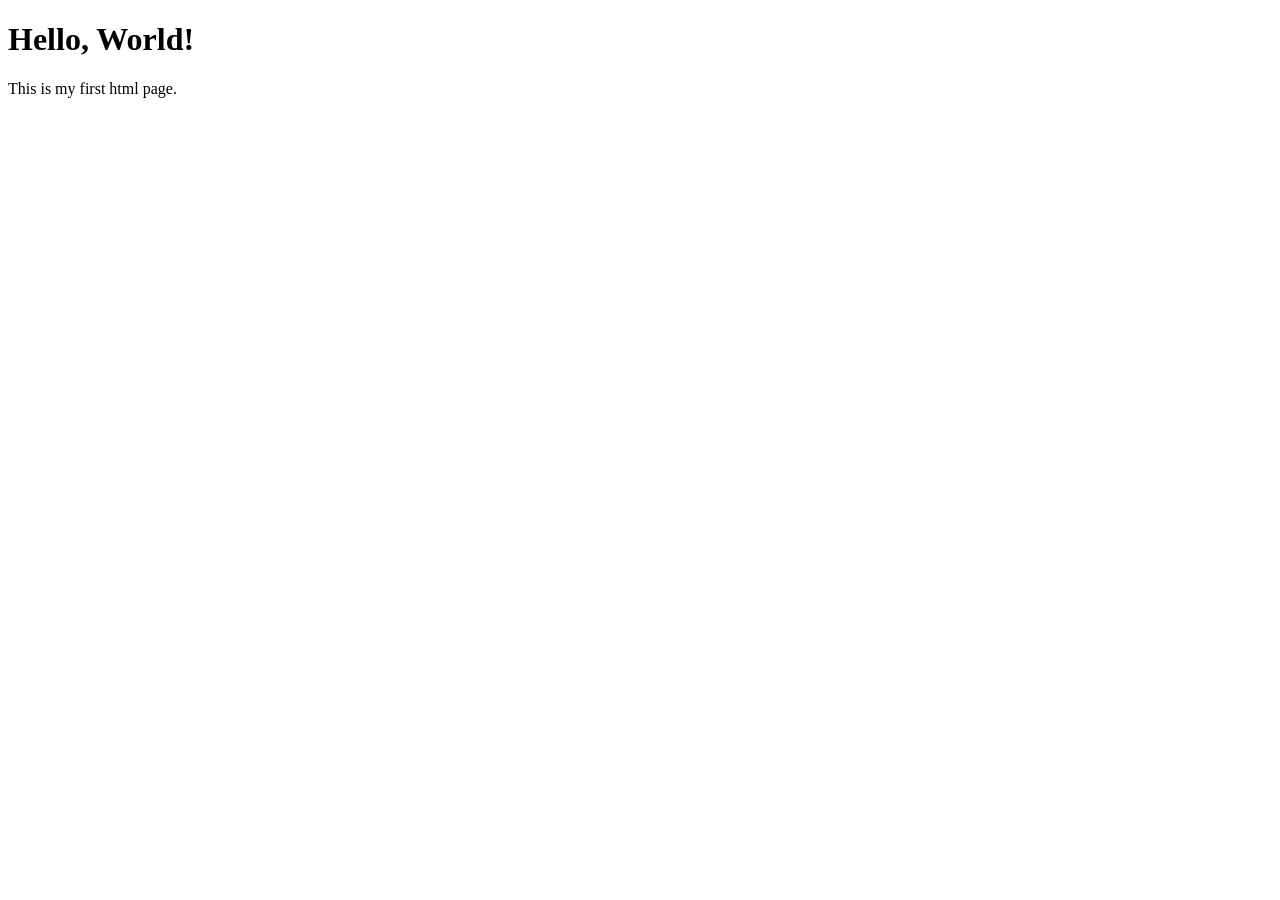
<file: Absolute_Beginner/_1_Simple_HTML_Page/index.html>
<!DOCTYPE html>
<html lang="en">
<head>
    <meta charset="UTF-8">
    <meta name="viewport" content="width=device-width, initial-scale=1.0">
    <title>Simple HTML Page</title>
</head>
<body>
    <h1>Hello, World!</h1>
    <p>This is my first html page.</p>
</body>
</html>
</file>
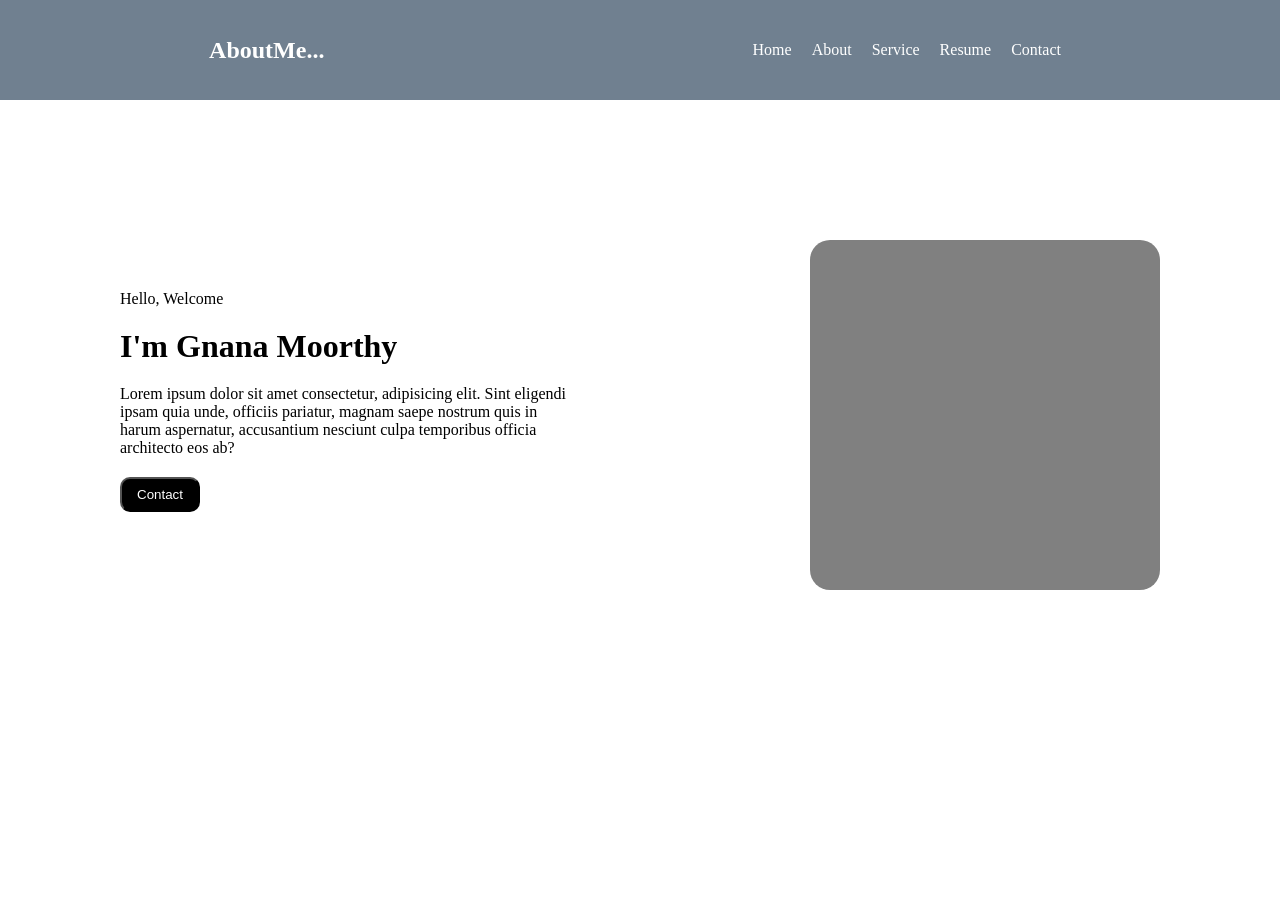
<file: Absolute_Beginner/_2_Personal_Portfolio/index.html>
<!DOCTYPE html>
<html lang="en">
<head>
    <meta charset="UTF-8">
    <meta name="viewport" content="width=device-width, initial-scale=1.0">
    <title>Personal Portfolio (Static)</title>
    <link rel="stylesheet" href="style.css">
</head>
<body>
    <nav class="NavBar">
        <h1>AboutMe...</h1>
        <div>
            <ul>
                <li>Home</li>
                <li>About</li>
                <li>Service</li>
                <li>Resume</li>
                <li>Contact</li>
            </ul>
        </div>
    </nav>

    <!-- body contact -->
     <div class="container">
<div class="text">
    <p>Hello, Welcome</p>
    <h1>I'm Gnana Moorthy</h1>
    <p>Lorem ipsum dolor sit amet consectetur, adipisicing elit. Sint eligendi ipsam quia unde,
         officiis pariatur, magnam saepe nostrum quis in harum aspernatur, accusantium nesciunt
          culpa temporibus officia architecto eos ab?</p>
          <button>Contact</button>
</div>
<div class="imgs">
    
</div>
     </div>
</body>
</html>
</file>
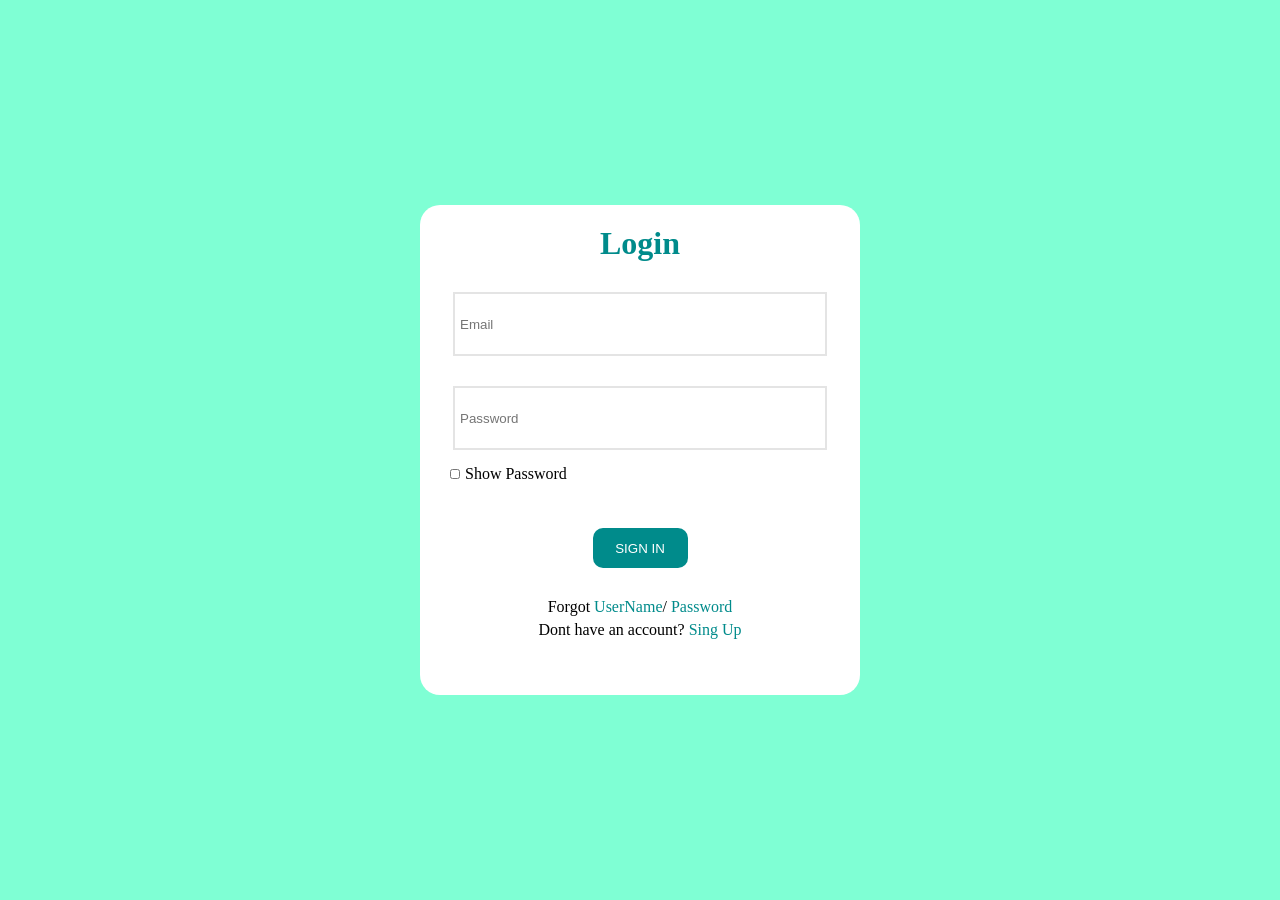
<file: Absolute_Beginner/_3_Login_Form_UI/index.html>
<!DOCTYPE html>
<html lang="en">

<head>
    <meta charset="UTF-8">
    <meta name="viewport" content="width=device-width, initial-scale=1.0">
    <title>Login Form UI</title>
    <link rel="stylesheet" href="style.css">
</head>

<body>

    <div class="login">
       <div> <h1>Login</h1>
        <input type="email" class="input"  placeholder="Email">
        <input type="password" class="input"  placeholder="Password"></div>
        <div class="div3">
      <input type="checkbox" class="checkbox"  onclick="togglePassword()" />
    <p>Show Password</p>

    </div>
    <div class="div2">
        <button>SIGN IN</button>
    <p>Forgot <a href="#">UserName</a>/ <a href="#">Password</a></p>
    <p>Dont have an account? <a href="#">Sing Up</a></p>
    </div>
    </div>

</body>

</html>
</file>
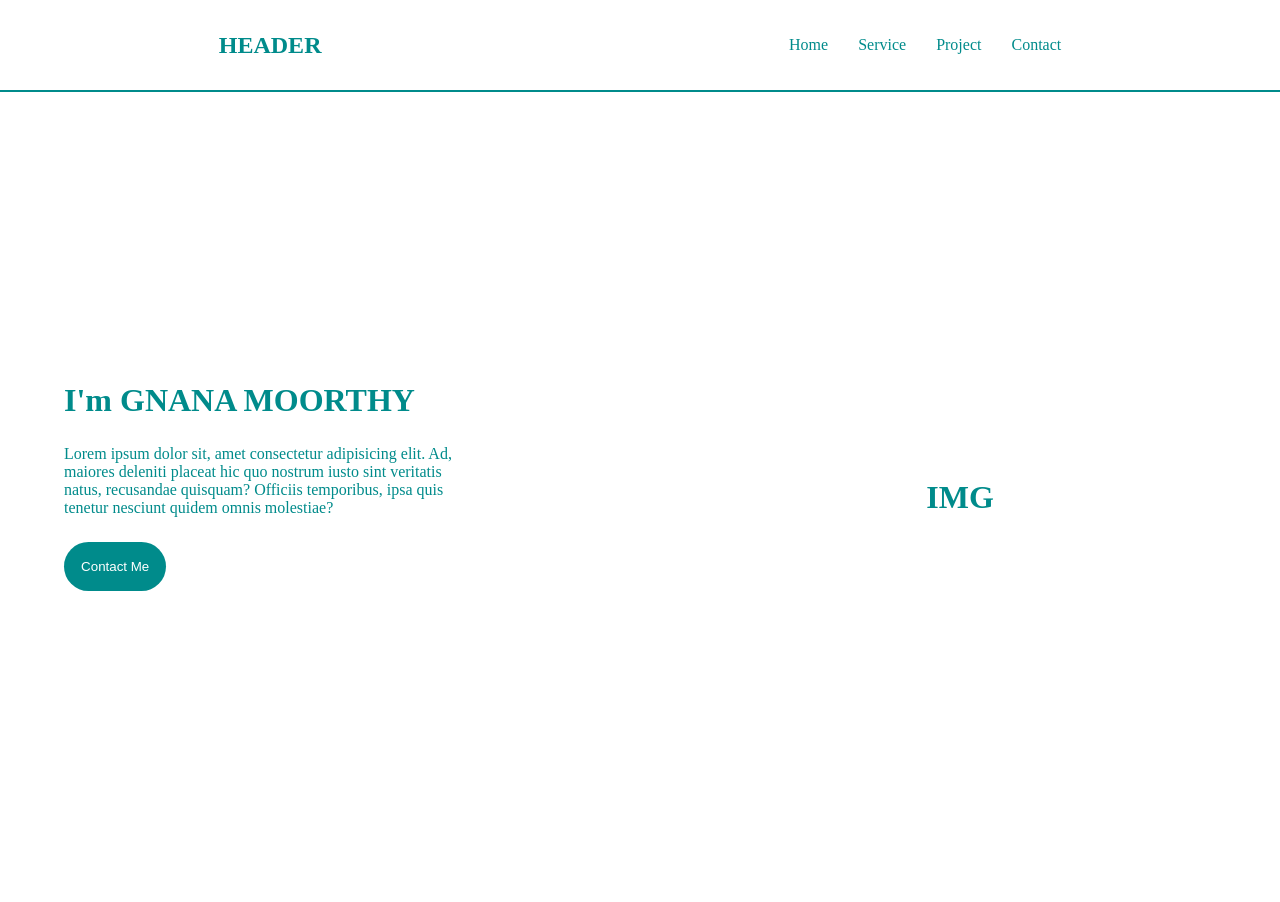
<file: Absolute_Beginner/_5_Landing_Page_UI/index.html>
<!DOCTYPE html>
<html lang="en">

<head>
    <meta charset="UTF-8">
    <meta name="viewport" content="width=device-width, initial-scale=1.0">
    <title>Document</title>
    <link rel="stylesheet" href="style.css">
</head>

<body>
    <nav>
        <h1>HEADER</h1>
        <div class="navi">
            <ul>
                <li>Home</li>
                <li>Service</li>
                <li>Project</li>
                <li>Contact</li>
            </ul>
        </div>
    </nav>
    <div class="home">
        <div class="text">
            <h1>I'm GNANA MOORTHY</h1>
            <p>Lorem ipsum dolor sit, amet consectetur adipisicing elit. Ad, maiores deleniti placeat hic quo nostrum
                iusto sint veritatis natus, recusandae quisquam? Officiis temporibus, ipsa quis tenetur nesciunt quidem
                omnis molestiae?</p>
                <button>Contact Me  </button>
        </div>
        <div class="img">
            <h1>IMG</h1>
        </div>
    </div>
</body>

</html>
</file>
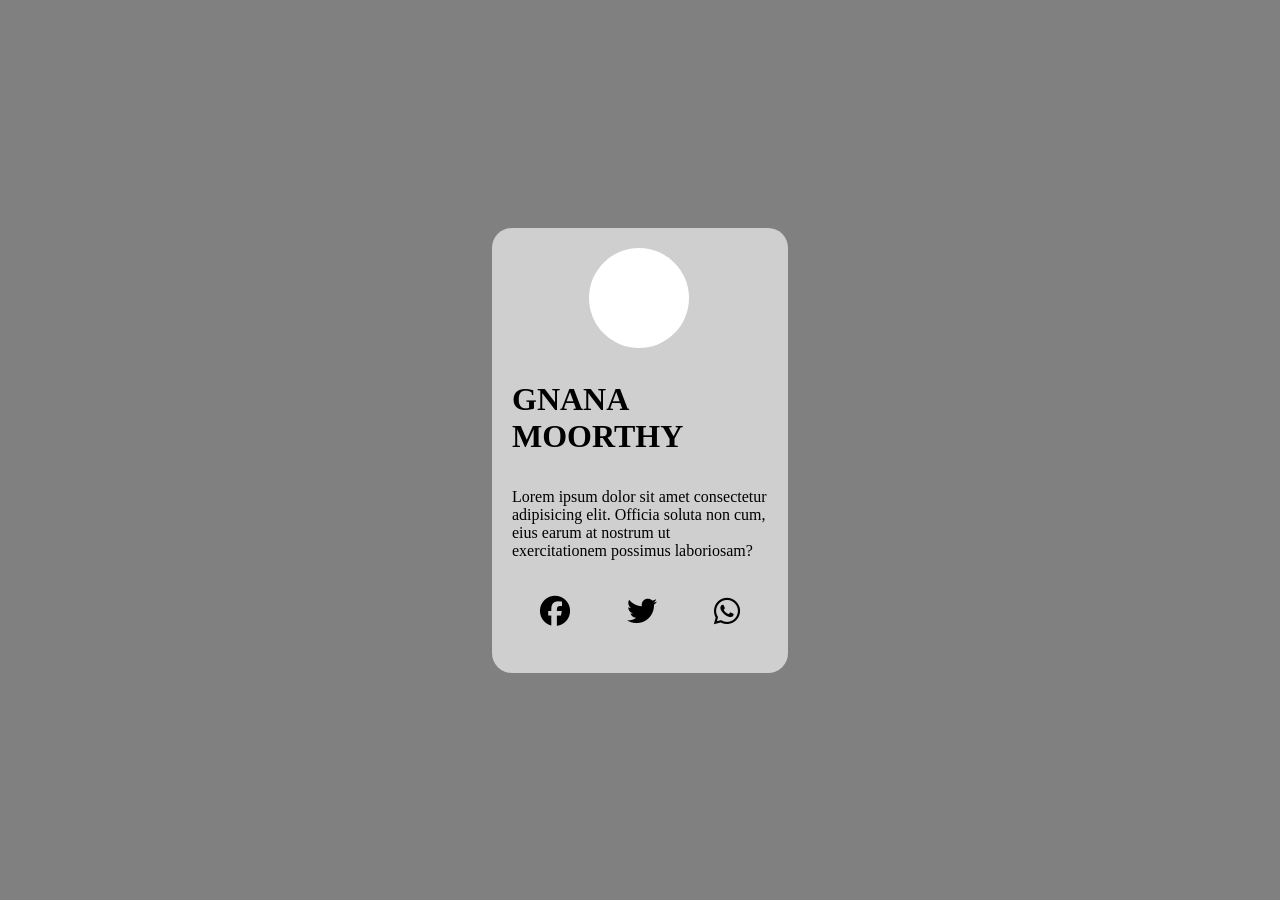
<file: Absolute_Beginner/_6_Profile_Card/index.html>
<!DOCTYPE html>
<html lang="en">

<head>
    <meta charset="UTF-8">
    <meta name="viewport" content="width=device-width, initial-scale=1.0">
    <title>Profile Card</title>
    <link rel="stylesheet" href="style.css">
    <link rel="stylesheet" href="https://cdnjs.cloudflare.com/ajax/libs/font-awesome/6.5.0/css/all.min.css">
</head>

<body>
    <div class="profile">
        <div class="img"></div>
        <h1>GNANA MOORTHY</h1>
        <p>Lorem ipsum dolor sit amet consectetur adipisicing elit. Officia soluta non cum, eius earum at nostrum ut
            exercitationem possimus laboriosam?</p>
        <div class="icon">
            <i class="fa-brands fa-facebook"></i>
            <i class="fa-brands fa-twitter"></i>
            <i class="fa-brands fa-whatsapp"></i>
        </div>
    </div>
</body>

</html>
</file>
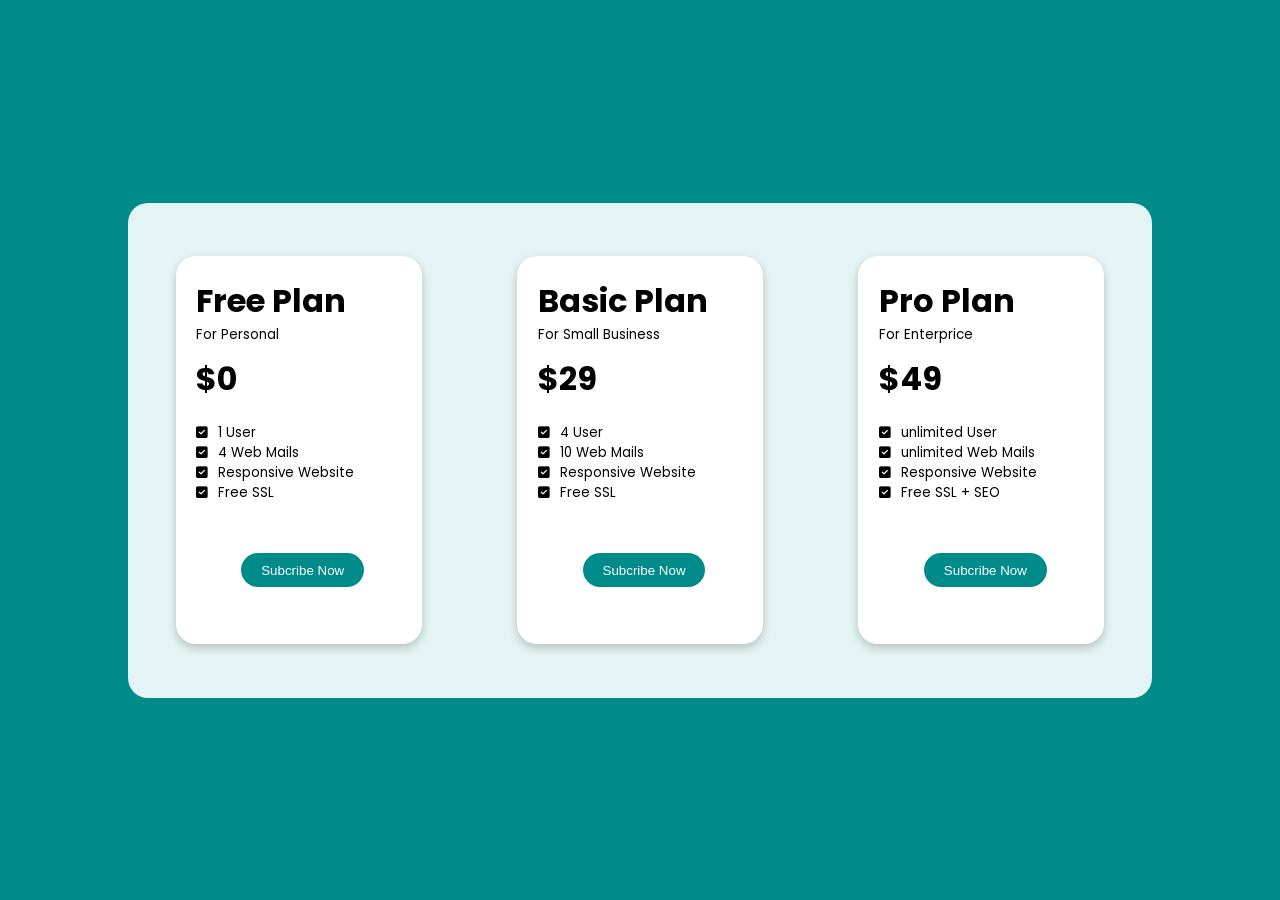
<file: Absolute_Beginner/_7_Pricing_Card/index.html>
<!DOCTYPE html>
<html lang="en">
<head>
    <meta charset="UTF-8">
    <meta name="viewport" content="width=device-width, initial-scale=1.0">
    <title>Pricing Card</title>
    <link rel="stylesheet" href="style.css">
    <link rel="stylesheet" href="https://cdnjs.cloudflare.com/ajax/libs/font-awesome/6.5.0/css/all.min.css">

</head>
<body>

    <div class="cards">
        <div>
            <h1>Free Plan</h1>
            <p>For Personal</p>
            <h1 class="cost">$0</h1>
            <p><i class="fa-solid fa-square-check"></i>1 User</p>
            <p><i class="fa-solid fa-square-check"></i>4 Web Mails</p>
            <p><i class="fa-solid fa-square-check"></i>Responsive Website</p>
            <p><i class="fa-solid fa-square-check"></i>Free SSL</p>
            <button>Subcribe Now</button>
        </div>
        <div class="theme">
            <h1>Basic Plan</h1>
            <p>For Small Business</p>
            <h1 class="cost">$29</h1>
            <p><i class="fa-solid fa-square-check"></i>4 User</p>
            <p><i class="fa-solid fa-square-check"></i>10 Web Mails</p>
            <p><i class="fa-solid fa-square-check"></i>Responsive Website</p>
            <p><i class="fa-solid fa-square-check"></i>Free SSL</p>
            <button>Subcribe Now</button>
        </div>
        <div>
            <h1>Pro Plan</h1>
            <p>For Enterprice</p>
            <h1 class="cost">$49</h1>
            <p><i class="fa-solid fa-square-check"></i>unlimited User</p>
            <p><i class="fa-solid fa-square-check"></i>unlimited Web Mails</p>
            <p><i class="fa-solid fa-square-check"></i>Responsive Website</p>
            <p><i class="fa-solid fa-square-check"></i>Free SSL + SEO</p>
            <button>Subcribe Now</button>
        </div>
      
    </div>
</body>
</html>
</file>
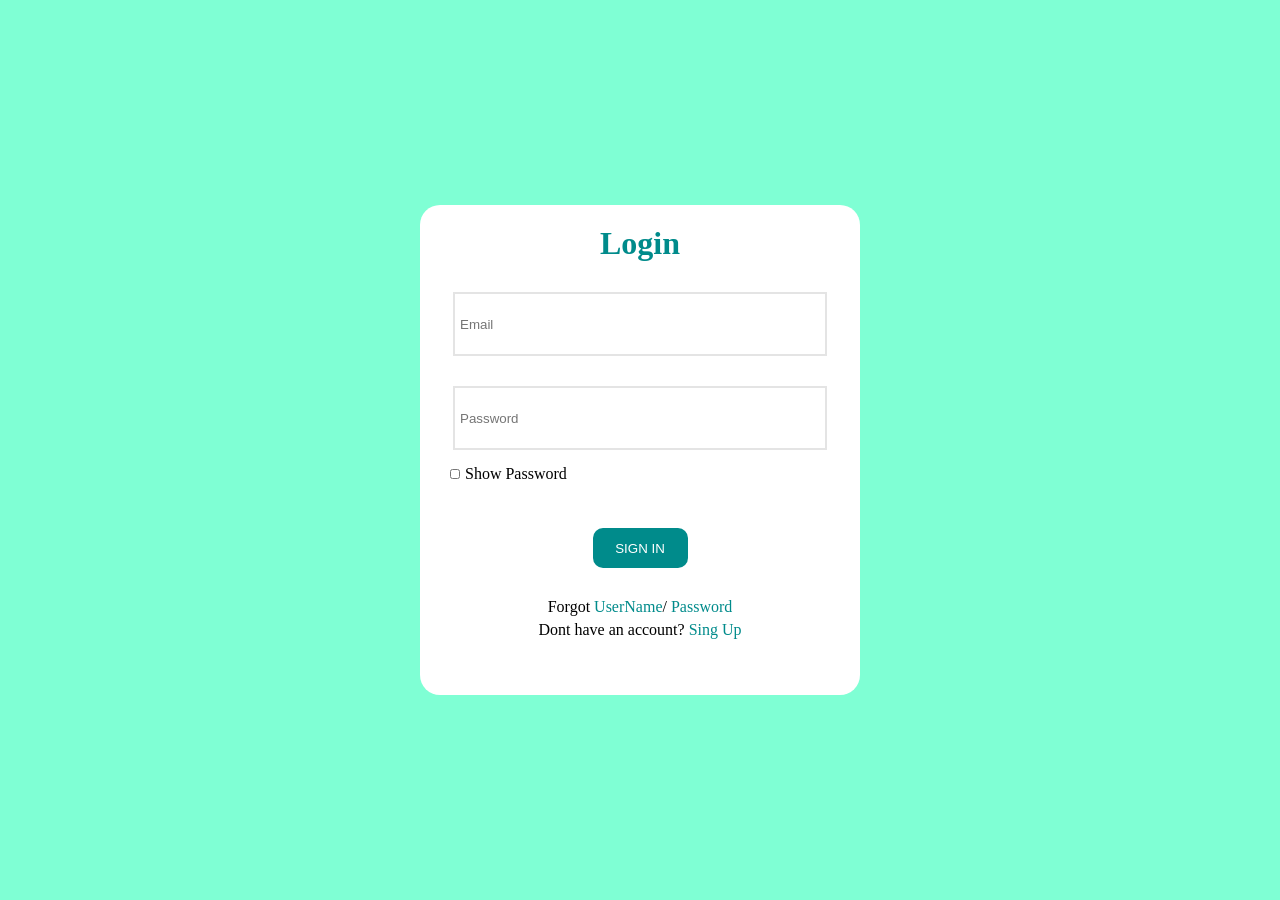
<file: Absolute_Beginner/_3_Login_Form_UI/p1/index.html>
<!DOCTYPE html>
<html lang="en">

<head>
    <meta charset="UTF-8">
    <meta name="viewport" content="width=device-width, initial-scale=1.0">
    <title>Login Form UI - p1</title>
    <link rel="stylesheet" href="style.css">
</head>

<body>

    <div class="login">
       <div> <h1>Login</h1>
        <input type="email" class="input"  placeholder="Email">
        <input type="password" class="input"  placeholder="Password"></div>
        <div class="div3">
      <input type="checkbox" class="checkbox"  onclick="togglePassword()" />
    <p>Show Password</p>

    </div>
    <div class="div2">
        <button>SIGN IN</button>
    <p>Forgot <a href="#">UserName</a>/ <a href="#">Password</a></p>
    <p>Dont have an account? <a href="#">Sing Up</a></p>
    </div>
    </div>

</body>

</html>
</file>
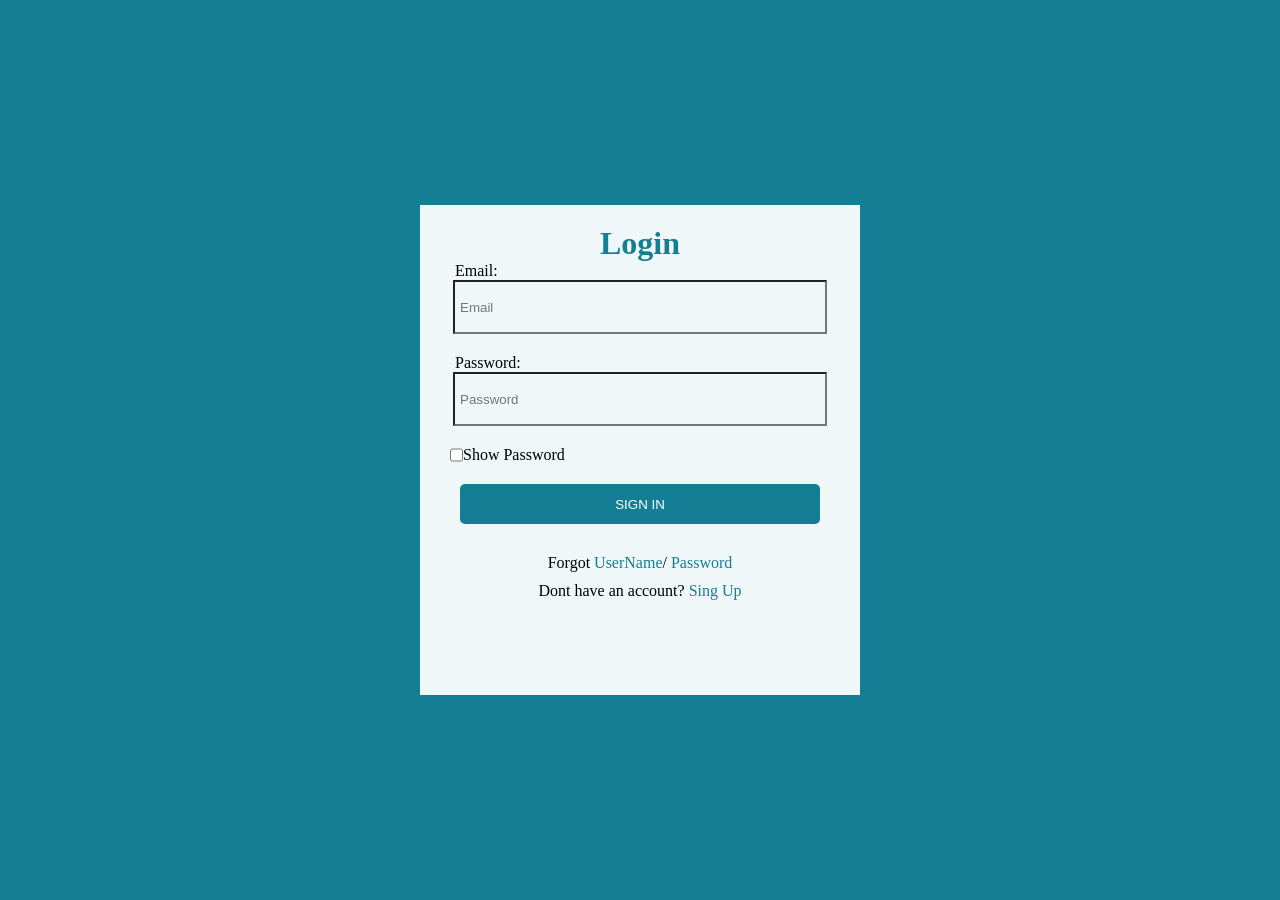
<file: Absolute_Beginner/_3_Login_Form_UI/p2/index.html>
<!DOCTYPE html>
<html lang="en">

<head>
    <meta charset="UTF-8">
    <meta name="viewport" content="width=device-width, initial-scale=1.0">
    <title>Login Form UI - p2</title>
    <link rel="stylesheet" href="style.css">
</head>

<body>

    <div class="container">
        <div class="Login">
            <h1>Login</h1>
            <p>Email:</p>
            <input type="text" placeholder="Email" class="data">
            <p>Password:</p>
            <input type="text" placeholder="Password" class="data">
        </div>
        <div class="div2">
            <input type="checkbox" class="checkbox">
            <p>Show Password</p>

        </div>
<div class="div3">
        <button>SIGN IN</button>
    <p>Forgot <a href="#">UserName</a>/ <a href="#">Password</a></p>
    <p>Dont have an account? <a href="#">Sing Up</a></p>
    </div>
    </div>

</body>

</html>
</file>
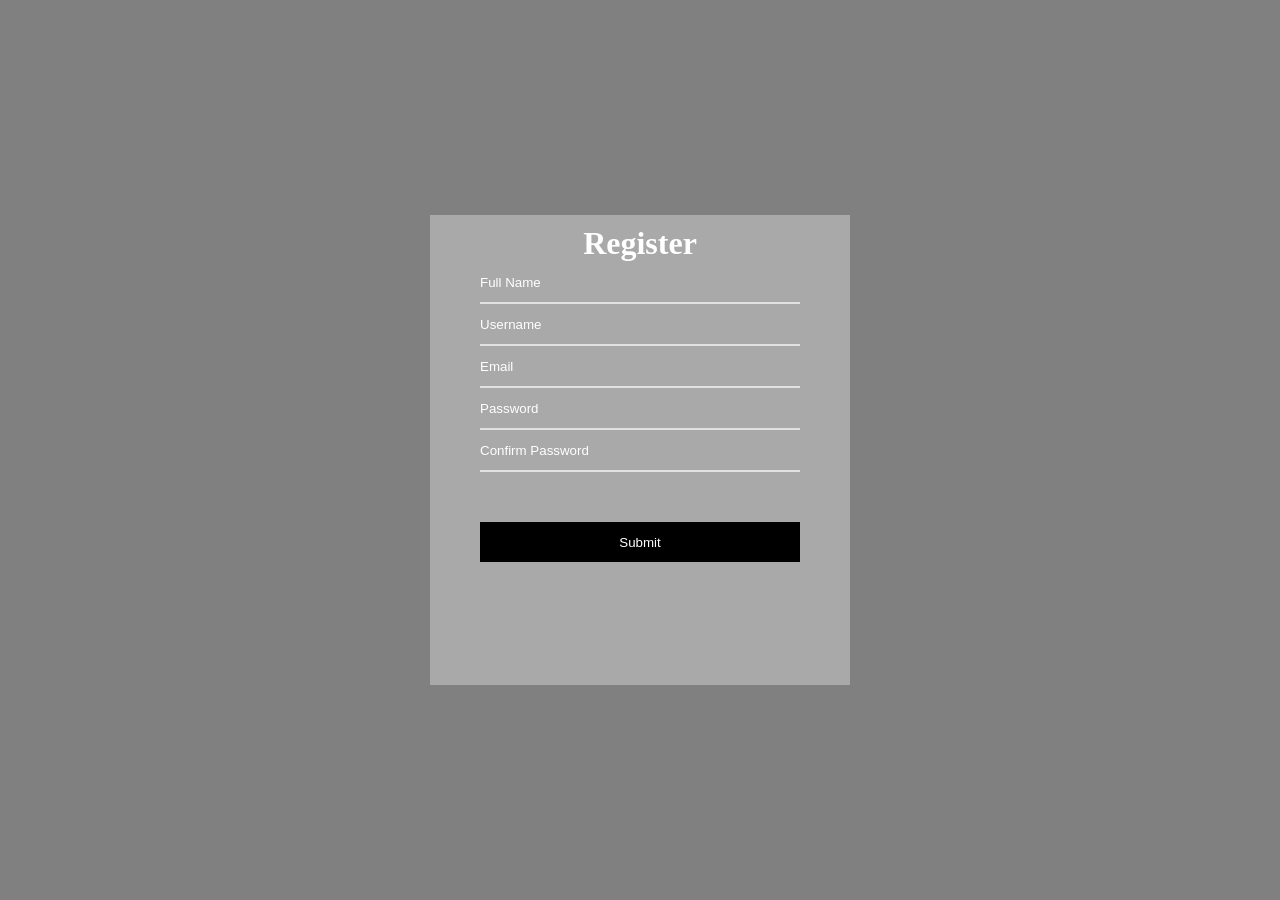
<file: Absolute_Beginner/_4_Registration_Form/p1/index.html>
<!DOCTYPE html>
<html lang="en">
<head>
    <meta charset="UTF-8">
    <meta name="viewport" content="width=device-width, initial-scale=1.0">
    <title>Document</title>
    <link rel="stylesheet" href="style.css">
</head>
<body>
    <div class="Register">
        <h1>Register</h1>
        <input type="text" placeholder="Full Name">
        <input type="text" placeholder="Username">
        <input type="email" placeholder="Email">
        <input type="password" placeholder="Password">
        <input type="password" placeholder="Confirm Password">
        <button>Submit</button>
    </div>
</body>
</html>
</file>
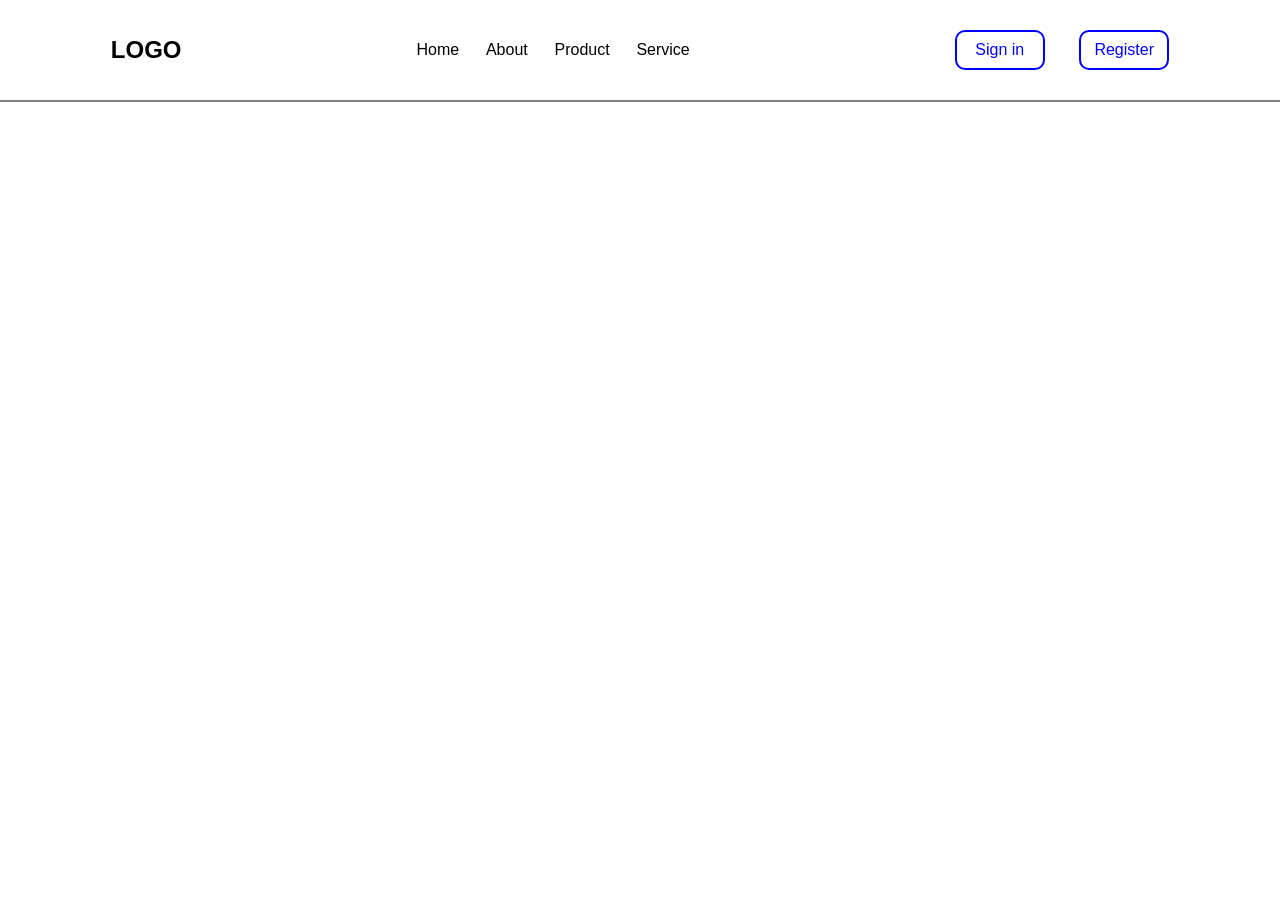
<file: Absolute_Beginner/_8_Navbar_Design/p1/index.html>
<!DOCTYPE html>
<html lang="en">
<head>
    <meta charset="UTF-8">
    <meta name="viewport" content="width=device-width, initial-scale=1.0">
    <title>Navbar Design</title>
    <link rel="stylesheet" href="https://cdnjs.cloudflare.com/ajax/libs/font-awesome/6.5.0/css/all.min.css">

    <link rel="stylesheet" href="style.css">
</head>
<body>
    <nav>
        <div class="logo">
            <h1>LOGO</h1>
        </div>
        <div class="navMenu">
            <ul>
                <li>Home</li>
                <li>About</li>
                <li>Product</li>
                <li>Service</li>
            </ul>
        </div>
        <div class="profile">
            <button>Sign in</button>
            <button>Register</button>
        </div>
    </nav>
</body>
</html>
</file>
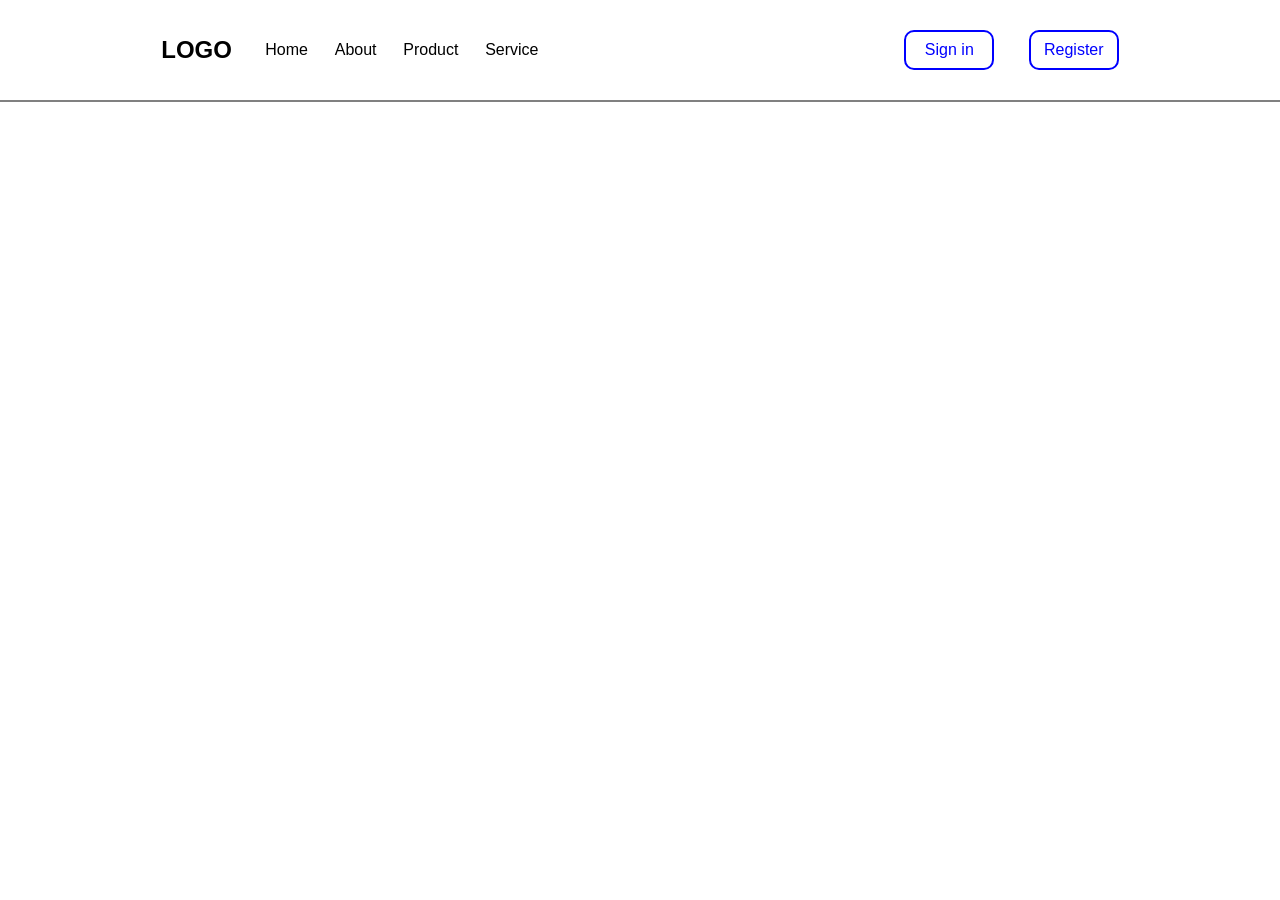
<file: Absolute_Beginner/_8_Navbar_Design/p2/index.html>
<!DOCTYPE html>
<html lang="en">
<head>
    <meta charset="UTF-8">
    <meta name="viewport" content="width=device-width, initial-scale=1.0">
    <title>Navbar Design</title>
    <link rel="stylesheet" href="https://cdnjs.cloudflare.com/ajax/libs/font-awesome/6.5.0/css/all.min.css">

    <link rel="stylesheet" href="style.css">
</head>
<body>
    <nav>
        <div class="div1">
            <div class="logo">
            <h1>LOGO</h1>
        </div>
        <div class="navMenu">
            <ul>
                <li>Home</li>
                <li>About</li>
                <li>Product</li>
                <li>Service</li>
            </ul>
        </div>
        </div>
        <div class="profile">
            <button>Sign in</button>
            <button>Register</button>
        </div>
    </nav>
</body>
</html>
</file>
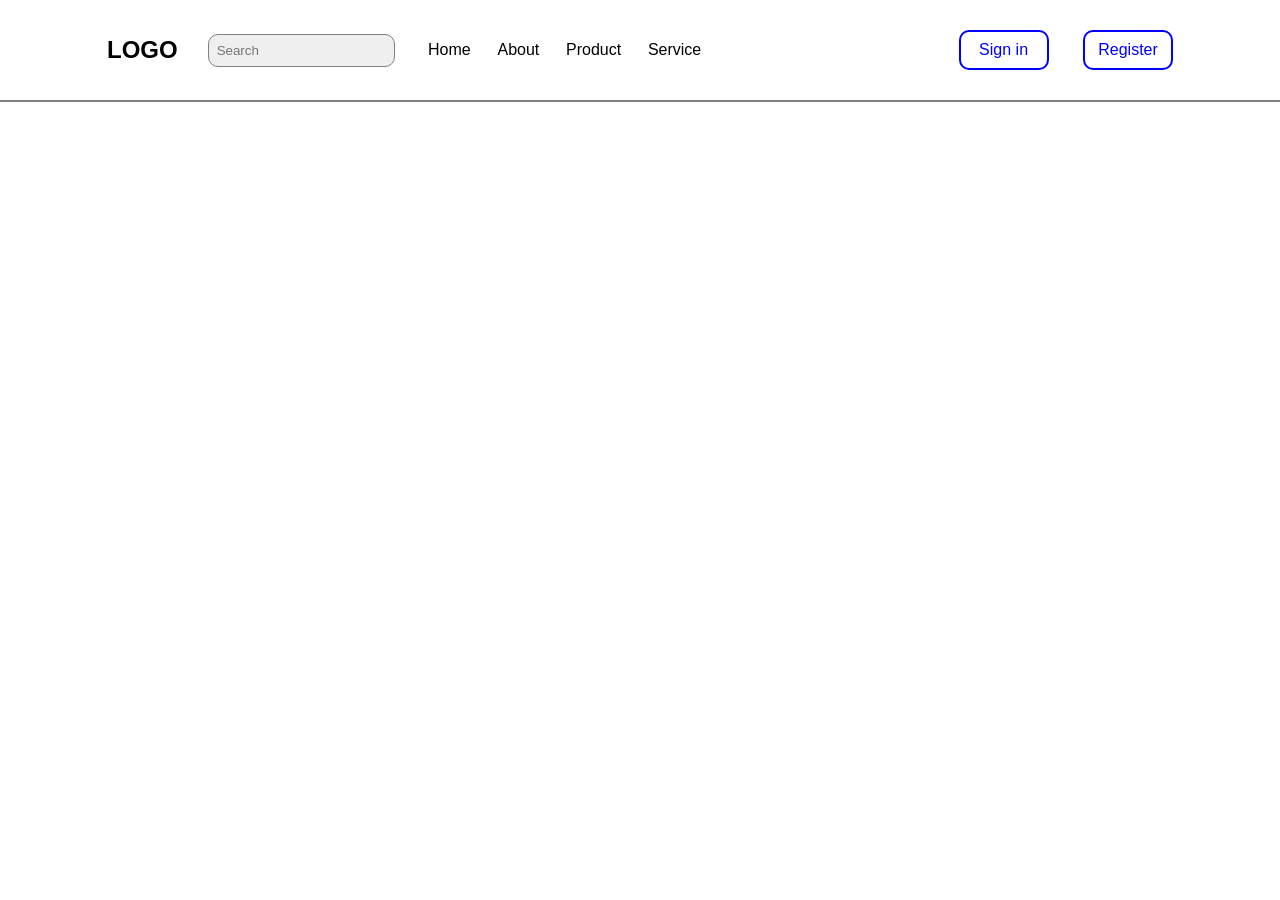
<file: Absolute_Beginner/_8_Navbar_Design/p3/index.html>
<!DOCTYPE html>
<html lang="en">
<head>
    <meta charset="UTF-8">
    <meta name="viewport" content="width=device-width, initial-scale=1.0">
    <title>Navbar Design</title>
    <link rel="stylesheet" href="https://cdnjs.cloudflare.com/ajax/libs/font-awesome/6.5.0/css/all.min.css">

    <link rel="stylesheet" href="style.css">
</head>
<body>
    <nav>
        <div class="div1">
            <div class="logo">
            <h1>LOGO</h1>
        </div>
        <div class="search">
            <input type="text" placeholder="Search">
        </div>
        <div class="navMenu">
            <ul>
                <li>Home</li>
                <li>About</li>
                <li>Product</li>
                <li>Service</li>
            </ul>
        </div>
        </div>
        <div class="profile">
            <button>Sign in</button>
            <button>Register</button>
        </div>
    </nav>
</body>
</html>
</file>
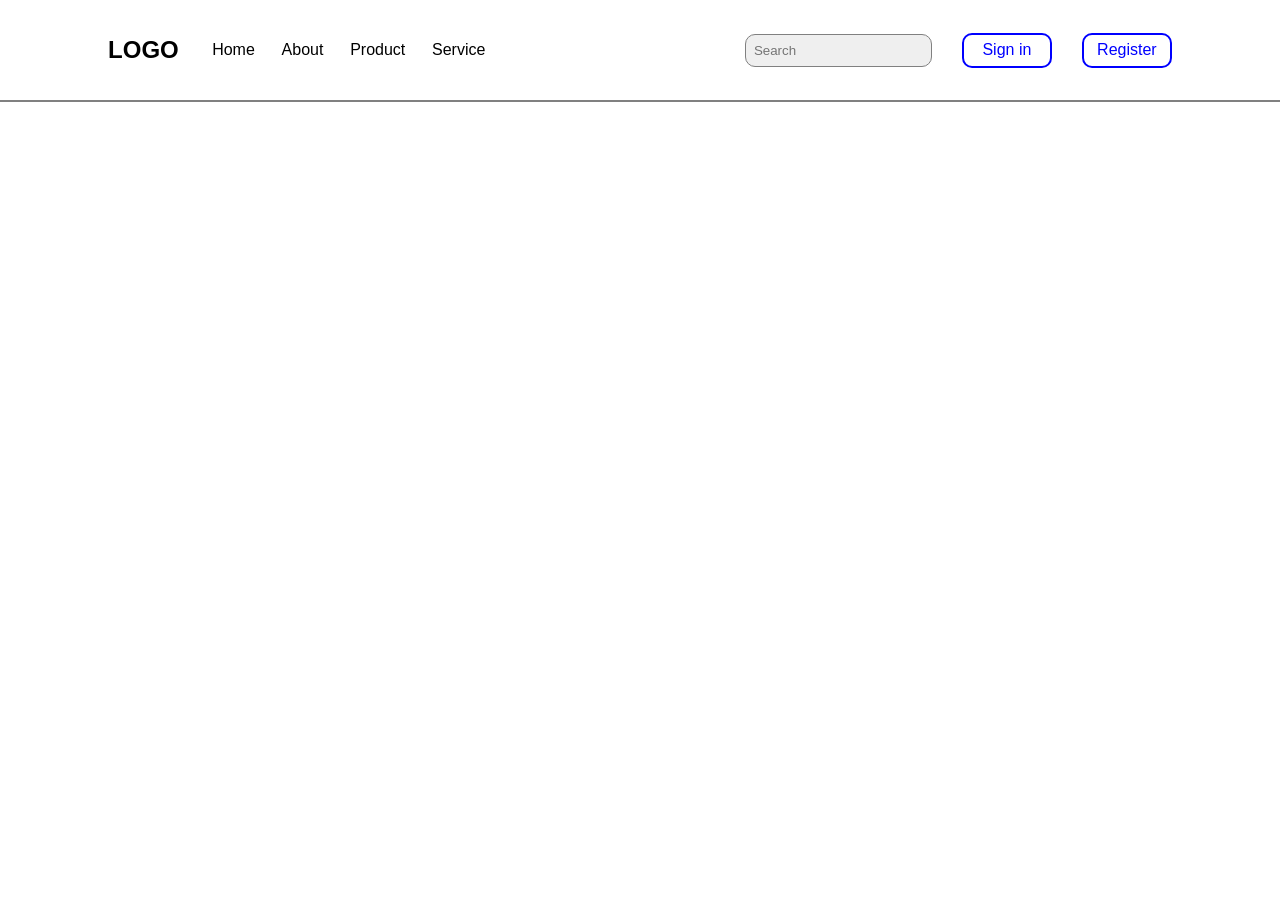
<file: Absolute_Beginner/_8_Navbar_Design/p4/index.html>
<!DOCTYPE html>
<html lang="en">
<head>
    <meta charset="UTF-8">
    <meta name="viewport" content="width=device-width, initial-scale=1.0">
    <title>Navbar Design</title>
    <link rel="stylesheet" href="https://cdnjs.cloudflare.com/ajax/libs/font-awesome/6.5.0/css/all.min.css">

    <link rel="stylesheet" href="style.css">
</head>
<body>
    <nav>
        <div class="div1">
            <div class="logo">
            <h1>LOGO</h1>
        </div>
        
        <div class="navMenu">
            <ul>
                <li>Home</li>
                <li>About</li>
                <li>Product</li>
                <li>Service</li>
            </ul>
        </div>
        </div>
        
        <div class="profile">
            <div class="search">
            <input type="text" placeholder="Search">
        </div>
            <button>Sign in</button>
            <button>Register</button>
        </div>
    </nav>
</body>
</html>
</file>
<file: Absolute_Beginner/_2_Personal_Portfolio/style.css>
*{
margin: 0;
padding: 0;

list-style: none;
    cursor: pointer;
}

.NavBar{
    height: 100px;
    background-color: slategray;
    color: white;
    display: flex;
    justify-content: space-around;
align-items: center;

}

ul{
     display: flex;
    /* justify-content: space-around; */
}

li{
    margin: 10px;
}

li:hover{
    color:black;
}
.container{
    display: flex;
    /* background-color: beige; */
    height: 630px;
    align-items: center;
    justify-content: space-around;
    
}
.text{
     height: 250px;
    width: 450px;
}
.imgs{
    height: 350px;
    width: 350px;
    background-color: gray;
    border-radius: 20px;
}

.text h1 , button{
    margin: 20px 0;
}

button{
    /* border: 1px solid black;  */
    height: 35px;
    width: 80px;
        background-color: black;
        color: white;
        border-radius: 10px;
        padding: px;
}

button:hover{
    color: black;
    background-color: white;
    border: 1px solid black; 

}
</file>
<file: Absolute_Beginner/_3_Login_Form_UI/style.css>
*{
    margin: 0;
    padding: 0;
     
}

body{
    background-color: aquamarine;
    display: flex;
    justify-content: center;
    align-items: center;
     height: 100vh;

}

.login{
    height: 450px;
    width: 400px;
    background-color: white;
    border-radius: 20px;
    text-align: center;
    padding: 20px;
}

h1{
    color: darkcyan;
}
  input{
    height: 50px;
    width: 90%;
    padding: 5px;
    margin-top: 30px;
    border: 2px solid rgba(128, 128, 128, 0.216);
    outline: none;   /* removes blue outline */
  }

  /* .checkbox{
    display: flex;
      align-items: center;
      font-size: 14px;
      margin: 10px 0 20px;
  }
   .checkbox input {
      width: auto;
      margin-right: 8px;
    } */

.div2{
    margin-top: 10px;
    padding: 10px;
}

.div3{
    display: flex;
    align-items: center;
        padding: 10px;
    padding-bottom: 20px;

}

.checkbox{
    height: 10px;
    width: 10px;
    margin: 0;
}

button{
    background-color: darkcyan;
    color: white;
    height: 40px;
    width: 25%;
    padding: 3px;
    border-radius: 10px;
    margin-bottom: 25px;
    border: transparent;
}

button:hover{
    background-color: rgba(0, 139, 139, 0.789);
    color: black;
}

a{
    text-decoration: none;
    color: darkcyan;
    font-weight: 200;
}

p{
    margin: 5px;
}
</file>
<file: Absolute_Beginner/_5_Landing_Page_UI/style.css>
*{
    margin: 0;
    padding: 0;
    list-style: none;

}
body{
    height: 100vh;
}
nav{
    height: 10%;
    color: darkcyan;
    border-bottom: 2px solid darkcyan;
    display: flex;
    justify-content: space-around;
    align-items: center;
    cursor: pointer;

}

ul{
    display: flex;
    justify-content: space-around;
    align-items: center;
}

li{
    margin-left: 30px;
}

.home{
    width: 100%;
    height: 90%;
display: flex;
justify-content: space-around;
align-items: center;
}

.home div{
    height: 60%;
    width: 40%;
}
.img{
    display: flex;
    justify-content: center;
    align-items: center;
    color: darkcyan;
}

.text{
    color: darkcyan;
    
}
.text h1{
    text-align: left;
    margin-top: 25%;

}
.text p{
    width: 80%;
    margin-top: 5%;
    margin-bottom: 5%;
}

button{
    width: 20%;
    height: 10%;
    border: none;
    background-color: darkcyan;
    color: white;
    border-radius: 50px;
    cursor: pointer;

}

button:hover{
background-color: white;
color: darkcyan;
border: 2px solid darkcyan;
}
</file>
<file: Absolute_Beginner/_6_Profile_Card/style.css>
*{
    margin: 0;
    padding: 0;
}
body{
background-color: grey;
height: 100vh;
display: flex;
justify-content: center;
align-items: center;
}

.profile{
    height: 45%;
    width: 20%;
    background-color: rgba(255, 255, 255, 0.618);
    border-radius: 20px;
    padding: 20px;
    
}

.icon{
    height: 50px;
    width: 100%;
display: flex;
justify-content: space-around;
align-items: center;
margin-top: 10%;
}

h1 , p{
margin-top: 13%;

}

.img{
    height: 100px;
    width: 100px;
    background-color: white;
    border-radius: 100px;
    margin-left: 30%;
}

i {
  font-size: 30px;  /* increase size */
  
  
}

/* i:hover{
    border-radius: 10px;
    border: 2px solid black;
} */
</file>
<file: Absolute_Beginner/_7_Pricing_Card/style.css>
@import url('https://fonts.googleapis.com/css2?family=Poppins&display=swap');
*{
    margin: 0;
    padding: 0;
}
body {
  font-family: 'Poppins', sans-serif;
  height: 100vh;
  background-color: darkcyan;
  display: flex;
  justify-content: center;
  align-items: center;
}

.cards{
width: 80%;
height: 55%;
background-color: rgba(255, 255, 255, 0.893);
border-radius: 20px;
display: flex;
  justify-content: space-around;
  align-items: center;
}

.cards div{
    width: 20%;
    height: 70%;
    background-color: white;
border-radius: 20px;
color: black;
padding: 2%;    
 box-shadow: 0px 4px 10px rgba(0, 0, 0, 0.2);
}

button{
    width: 60%;
    height: 10%;
    border-radius: 50px;
    /* text-align: center; */
    margin-left: 45px;
    border: none;
    background-color: darkcyan;
    color: white;
    margin-top: 50px;
}
button:hover{
    border: 2px solid darkcyan;
    background-color: white;
    color: darkcyan;
}
.cost{
    margin-bottom: 20px;
    margin-top: 10px;
}

/* .bdiv{
    display: flex;
  justify-content: center;
  align-items: center;
} */

i{
    margin-right: 10px;
}

p{
    font-size: smaller;
}
</file>
<file: Absolute_Beginner/_3_Login_Form_UI/p1/style.css>
*{
    margin: 0;
    padding: 0;
     
}

body{
    background-color: aquamarine;
    display: flex;
    justify-content: center;
    align-items: center;
     height: 100vh;

}

.login{
    height: 450px;
    width: 400px;
    background-color: white;
    border-radius: 20px;
    text-align: center;
    padding: 20px;
}

h1{
    color: darkcyan;
}
  input{
    height: 50px;
    width: 90%;
    padding: 5px;
    margin-top: 30px;
    border: 2px solid rgba(128, 128, 128, 0.216);
    outline: none;   /* removes blue outline */
  }

  /* .checkbox{
    display: flex;
      align-items: center;
      font-size: 14px;
      margin: 10px 0 20px;
  }
   .checkbox input {
      width: auto;
      margin-right: 8px;
    } */

.div2{
    margin-top: 10px;
    padding: 10px;
}

.div3{
    display: flex;
    align-items: center;
        padding: 10px;
    padding-bottom: 20px;

}

.checkbox{
    height: 10px;
    width: 10px;
    margin: 0;
}

button{
    background-color: darkcyan;
    color: white;
    height: 40px;
    width: 25%;
    padding: 3px;
    border-radius: 10px;
    margin-bottom: 25px;
    border: transparent;
}

button:hover{
    background-color: rgba(0, 139, 139, 0.789);
    color: black;
}

a{
    text-decoration: none;
    color: darkcyan;
    font-weight: 200;
}

p{
    margin: 5px;
}
</file>
<file: Absolute_Beginner/_3_Login_Form_UI/p2/style.css>
*{
    margin: 0;
    padding: 0;
}
body{
    height: 100vh;
    background-color: #147F94;
    display: flex;
    justify-content: center;
    align-items: center;
}

.container{
    height: 450px;
    width: 400px;
    background-color: rgba(255, 255, 255, 0.936);
    padding: 20px;
}

.Login{
    /* display: flex; */
    /* align-items: center; */
    /* justify-content: center; */
    text-align: center;
}
.Login p{
    text-align: left;
    margin-left: 15px;
}
.data{
    outline: none;
    width: 90%;
    height: 40px;
    /* margin: auto; */
    padding: 5px;
    margin-bottom: 20px;
    background-color: transparent;
}

.div2{
    display: flex;
    width: 90%;
    margin-left: 10px;
}
.div2 p{
margin: 0;

}
.div3 {
    text-align: center;
}
.div3 p{
    margin: 10px;
}
h1{
    color: #147F94;
}
button{
     width: 90%;
    height: 40px;
    padding: 5px;
    margin-bottom: 20px;
    margin-top: 20px;
    background-color: #147F94;
    color: white;
    border: none;
    border-radius: 5px;
}

a{
    text-decoration: none;
   color: #147F94;
}
</file>
<file: Absolute_Beginner/_4_Registration_Form/p1/style.css>
*{
    margin: 0;
    padding: 0;
}
body{
    background-color: gray;
    height: 100vh;
    display: flex;
    justify-content: center;
    align-items: center;
}

.Register{
    background-color: darkgray;
    width: 400px;
    height: 450Px;
    color: white;
    text-align: center;
    padding: 10px;
}

input{
    width: 80%;
    height: 40px;
    background-color: transparent;
    outline: none;
     border: none;                 /* remove all borders */
  border-bottom: 2px solid rgba(255, 255, 255, 0.652); 
}

input::placeholder{
    color: white;
}

button{
    width: 80%;
    height: 40px;
    background-color: black;
    color: white;
    padding: 5px;
    margin-top: 50px;
    border: none;
}

button:hover{
    /* outline: none; */
    border: none;

    color: black;
    background-color: white;
}
</file>
<file: Absolute_Beginner/_8_Navbar_Design/p1/style.css>
*{
    margin: 0;
    padding: 0;
    list-style: none;
  font-family: 'Poppins', sans-serif;

}
body{
    height: 100vh;

}
nav{
    height: 100px;
border-bottom: 2px solid gray;
display: flex;
justify-content: space-around;
align-items: center;
cursor: pointer;
}

ul{
    display: flex;
justify-content: space-around;
align-items: center;
width: 300px;
}
li:hover,h1:hover{
    color: gray;
}

button{
    margin-left: 30px;
    width: 90px;
    padding: 5px;
    height: 40px;
    border-radius: 10px;
    border: 2px solid blue;
    color: blue;
    background-color: transparent;
    font-size: medium;
}

button:hover{
    background-color: blue;
    color: white;
}
</file>
<file: Absolute_Beginner/_8_Navbar_Design/p2/style.css>
*{
    margin: 0;
    padding: 0;
    list-style: none;
  font-family: 'Poppins', sans-serif;

}
body{
    height: 100vh;

}
nav{
    height: 100px;
border-bottom: 2px solid gray;
display: flex;
justify-content: space-around;
align-items: center;
cursor: pointer;
}
.div1{
display: flex;
justify-content: space-around;
align-items: center;
}
.navMenu{
    margin-left: 20px;
}
ul{
    display: flex;
justify-content: space-around;
align-items: center;
width: 300px;
}
li:hover,h1:hover{
    color: gray;
}

button{
    margin-left: 30px;
    width: 90px;
    padding: 5px;
    height: 40px;
    border-radius: 10px;
    border: 2px solid blue;
    color: blue;
    background-color: transparent;
    font-size: medium;
}

button:hover{
    background-color: blue;
    color: white;
}
</file>
<file: Absolute_Beginner/_8_Navbar_Design/p3/style.css>
*{
    margin: 0;
    padding: 0;
    list-style: none;
  font-family: 'Poppins', sans-serif;

}
body{
    height: 100vh;

}
nav{
    height: 100px;
border-bottom: 2px solid gray;
display: flex;
justify-content: space-around;
align-items: center;
cursor: pointer;
}
.div1{
display: flex;
justify-content: space-around;
align-items: center;
}
input{
    margin-left: 30px;
    padding: 8px;
    outline: none;
    border-radius: 10px;
    border: 1px solid gray;
    background-color: rgba(128, 128, 128, 0.13);
}
.navMenu{
    margin-left: 20px;
}
ul{
    display: flex;
justify-content: space-around;
align-items: center;
width: 300px;
}
li:hover,h1:hover{
    color: gray;
}

button{
    margin-left: 30px;
    width: 90px;
    padding: 5px;
    height: 40px;
    border-radius: 10px;
    border: 2px solid blue;
    color: blue;
    background-color: transparent;
    font-size: medium;
}

button:hover{
    background-color: blue;
    color: white;
}
</file>
<file: Absolute_Beginner/_8_Navbar_Design/p4/style.css>
*{
    margin: 0;
    padding: 0;
    list-style: none;
  font-family: 'Poppins', sans-serif;

}
body{
    height: 100vh;

}
nav{
    height: 100px;
border-bottom: 2px solid gray;
display: flex;
justify-content: space-around;
align-items: center;
cursor: pointer;
}
.div1{
display: flex;
justify-content: space-around;
align-items: center;
}
input{
    margin-left: 30px;
    padding: 8px;
    outline: none;
    border-radius: 10px;
    border: 1px solid gray;
    background-color: rgba(128, 128, 128, 0.13);
}
.navMenu{
    margin-left: 20px;
}
ul{
    display: flex;
justify-content: space-around;
align-items: center;
width: 300px;
}
li:hover,h1:hover{
    color: gray;
}

button{
    margin-left: 30px;
    width: 90px;
    padding: 5px;
    height: 35px;
    border-radius: 10px;
    border: 2px solid blue;
    color: blue;
    background-color: transparent;
    font-size: medium;
}

button:hover{
    background-color: blue;
    color: white;
}

.profile{
    display: flex;
justify-content: center;
align-items: center;
}
</file>
